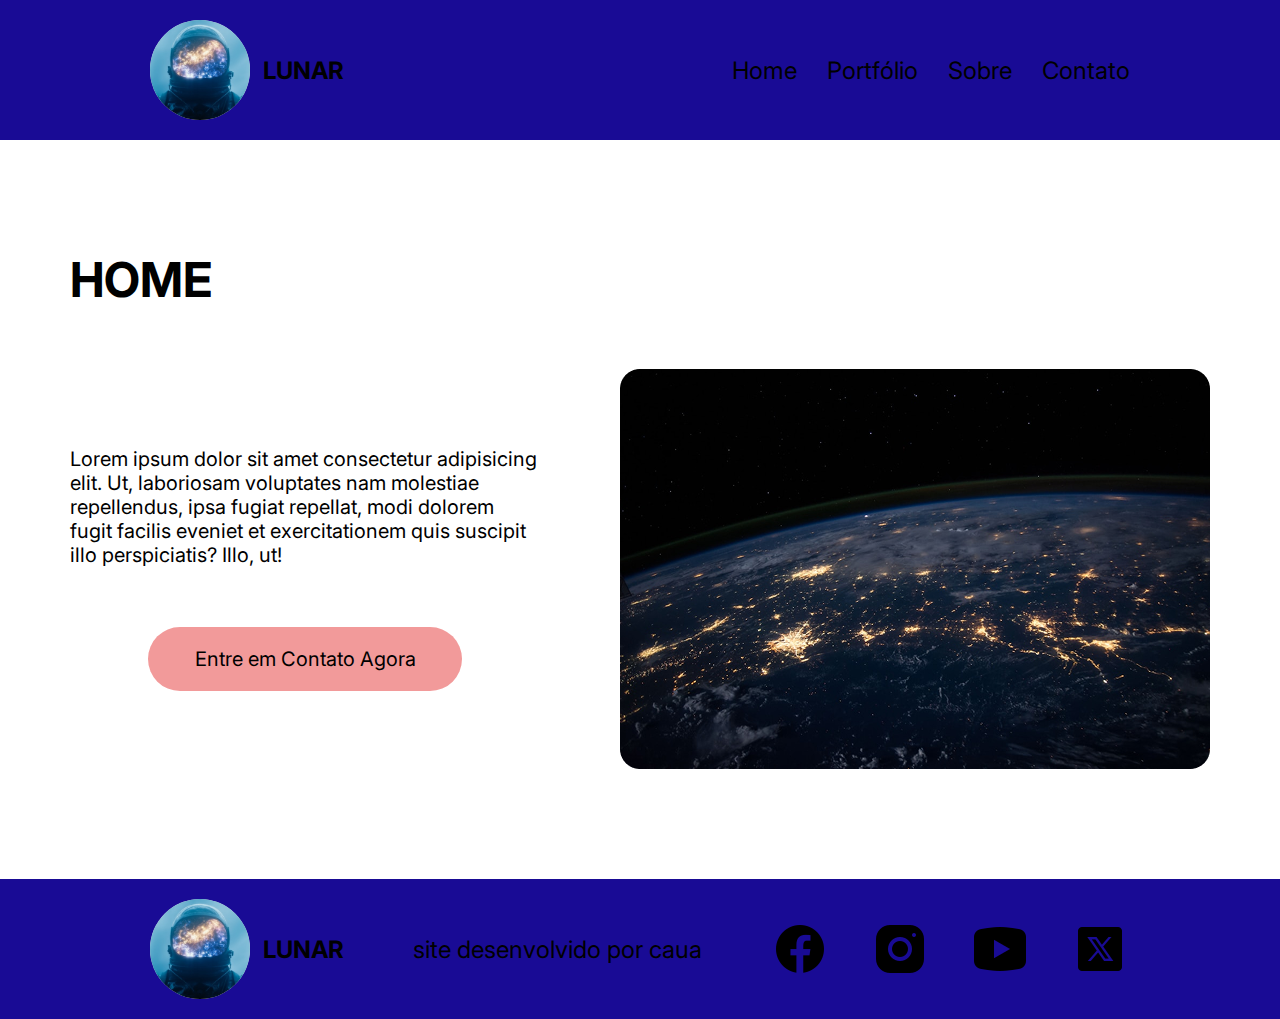
<file: Minha-empresa-main/index.html>
<!DOCTYPE html>
<html lang="pt-br">

<head>
    <meta charset="UTF-8">
    <meta name="viewport" content="width=device-width, initial-scale=1.0">
    <title>Minha Empresa - Home</title>
    <link rel="preconnect" href="https://fonts.googleapis.com">
    <link rel="preconnect" href="https://fonts.gstatic.com" crossorigin>
    <link
        href="https://fonts.googleapis.com/css2?family=Inter:ital,opsz,wght@0,14..32,100..900;1,14..32,100..900&display=swap"
        rel="stylesheet">
    <link rel="stylesheet" href="./style.css">
    <link rel="stylesheet" href="./home.css">
</head>

<body>
    <div class="cabecalho">
        <div class="Logo">
            <img src="./logo.svg" alt="Logo minha empresa">
            <p>LUNAR</p>
        </div>

        <div class="NavBar">
            <a href="./index.html">Home</a>
            <a href="./portfólio.html">Portfólio</a>
            <a href="./sobre.html">Sobre</a>
            <a href="./contato.html">Contato</a>
        </div>

    </div>
     <div class="main">
        <h1>Home</h1>
        <div class="container">
            <div class="lado-esquerdo">
                <p>Lorem ipsum dolor sit amet consectetur adipisicing elit. Ut, laboriosam voluptates nam molestiae repellendus, ipsa fugiat repellat, modi dolorem fugit facilis eveniet et exercitationem quis suscipit illo perspiciatis? Illo, ut!</p>
                <a href="#">Entre em Contato Agora</a>
            </div>
            <img src="./lado direito.png" alt="foto do planeta terra">
        </div>
     </div>

     <div class="rodape">
        <div class="Logo">
            <img src="./logo.svg" alt="Logo minha empresa">
            <p>LUNAR</p>
    </div>

    <p>site desenvolvido por caua</p>

    <div class="icons">
        <img src="./face.svg" alt="facebook">
        <img src="./insta.svg" alt="instagram">
        <img src="./youtube.svg" alt="youtube">
        <img src="./x.svg" alt="x">
    </div>

</body>

</html>
</file>
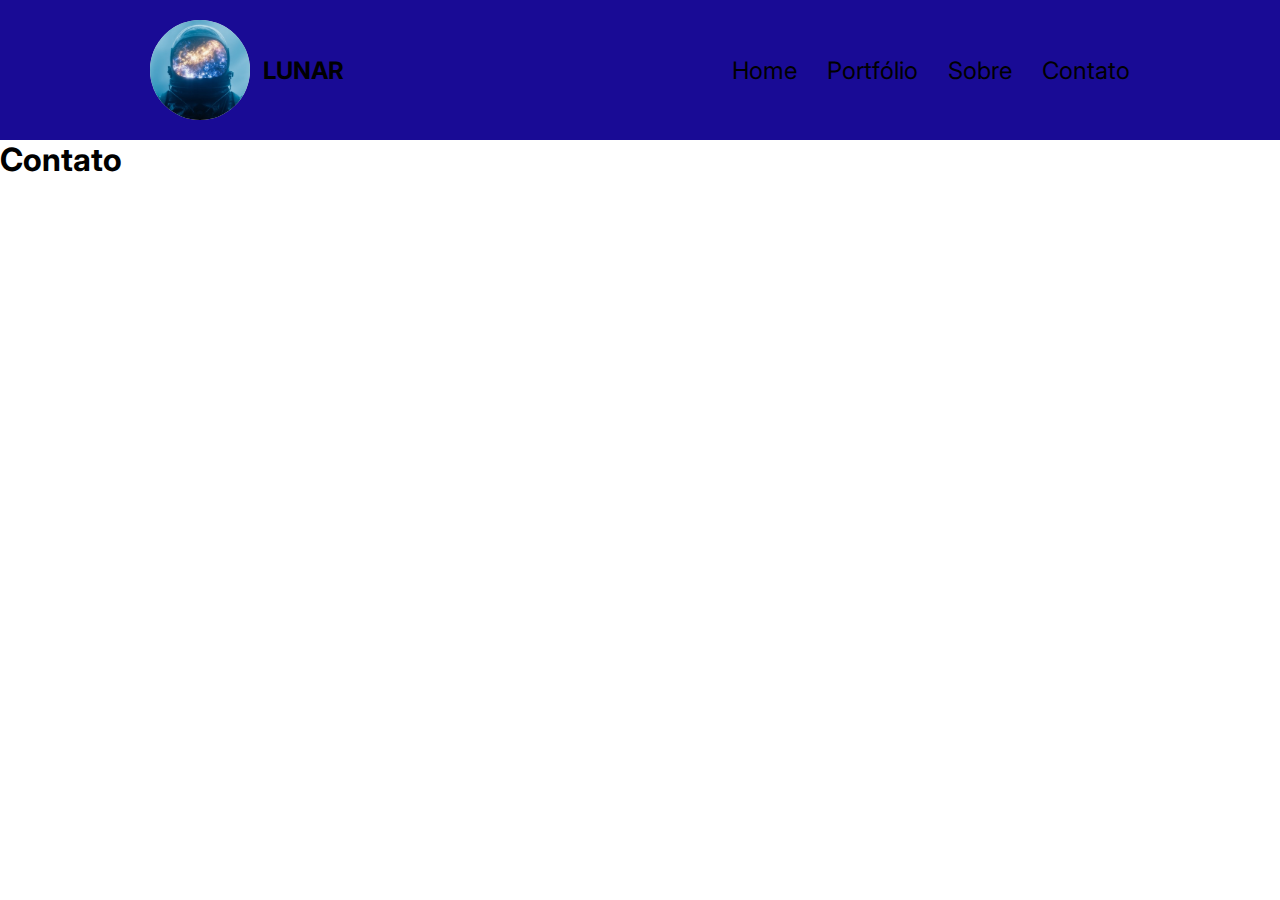
<file: Minha-empresa-main/contato.html>
<!DOCTYPE html>
<html lang="pt-br">

<head>
    <meta charset="UTF-8">
    <meta name="viewport" content="width=device-width, initial-scale=1.0">
    <title>Minha Empresa - Contato</title>
    <link rel="preconnect" href="https://fonts.googleapis.com">
    <link rel="preconnect" href="https://fonts.gstatic.com" crossorigin>
    <link
        href="https://fonts.googleapis.com/css2?family=Inter:ital,opsz,wght@0,14..32,100..900;1,14..32,100..900&display=swap"
        rel="stylesheet">
     <link rel="stylesheet" href="./style.css">
</head>

<body>
    <div class="cabecalho">
        <div class="Logo">
            <img src="./logo.svg" alt="Logo minha empresa">
            <p>LUNAR</p>
        </div>

        <div class="NavBar">
            <a href="./index.html">Home</a>
            <a href="./portfólio.html">Portfólio</a>
            <a href="./sobre.html">Sobre</a>
            <a href="./contato.html">Contato</a>
        </div>

    </div>
    <h1>Contato</h1>    
</body>

</html>
</file>
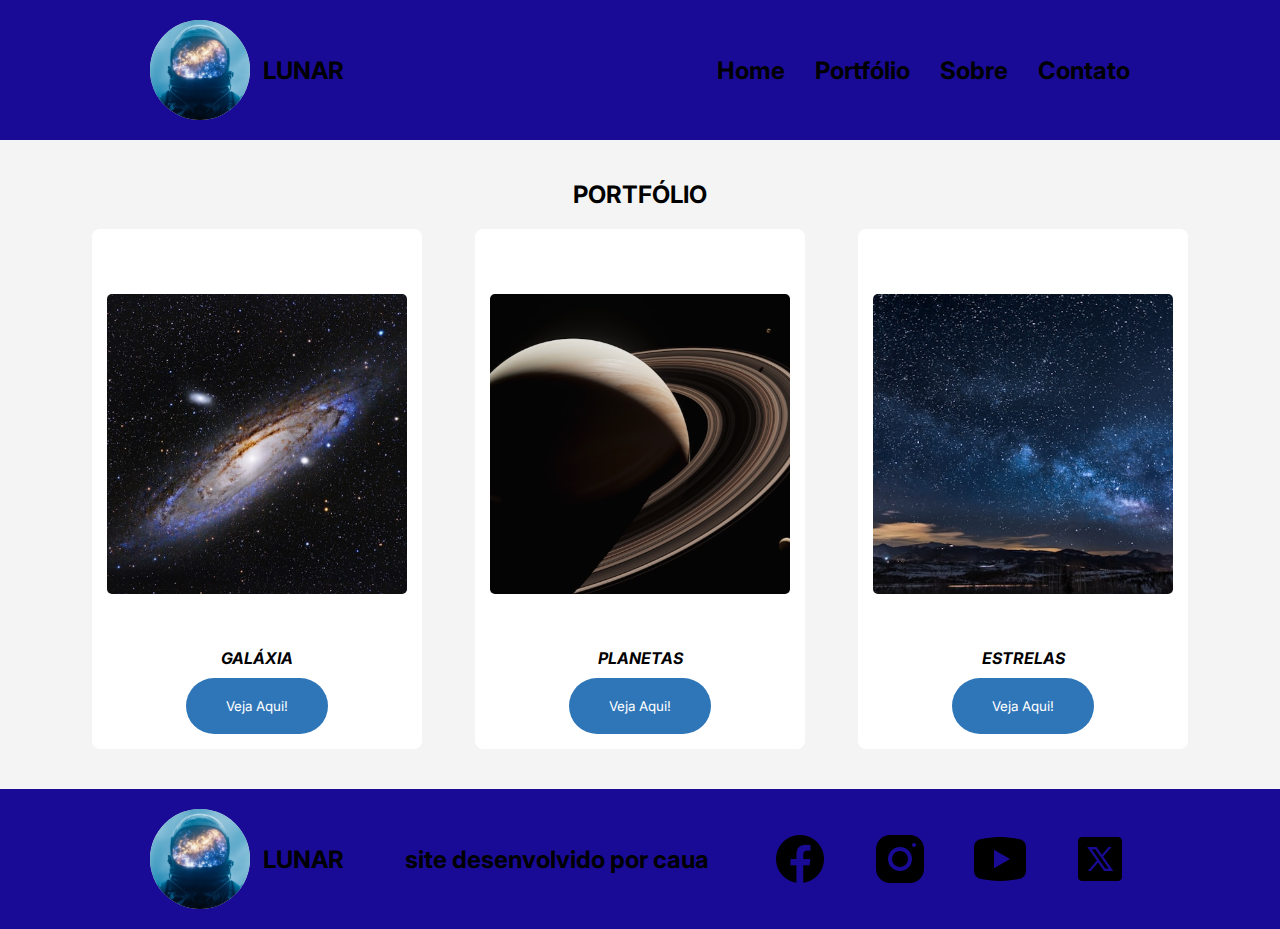
<file: Minha-empresa-main/portfólio.html>
<!DOCTYPE html>
<html lang="pt-br">

<head>
    <meta charset="UTF-8">
    <meta name="viewport" content="width=device-width, initial-scale=1.0">
    <title>Minha Empresa - Portfólio</title>
    <link rel="preconnect" href="https://fonts.googleapis.com">
    <link rel="preconnect" href="https://fonts.gstatic.com" crossorigin>
    <link
        href="https://fonts.googleapis.com/css2?family=Inter:ital,opsz,wght@0,14..32,100..900;1,14..32,100..900&display=swap"
        rel="stylesheet">
     <link rel="stylesheet" href="./style.css">
     <link rel="stylesheet" href="./portfolio.css">
</head>

<body>
    <div class="cabecalho">
        <div class="Logo">
            <img src="./logo.svg" alt="Logo minha empresa">
            <p>LUNAR</p>
        </div>

        <div class="NavBar">
            <a href="./index.html">Home</a>
            <a href="./portfólio.html">Portfólio</a>
            <a href="./sobre.html">Sobre</a>
            <a href="./contato.html">Contato</a>
        </div>
          
    </div>

    <section class="portfolio">
        <h2>PORTFÓLIO</h2>
        <div class="galeria">
            <div class="item">
                <img src="./galaxia.svg" alt="Galáxia">
                <p><i>GALÁXIA</i></p>
                <button>Veja Aqui!</button>
            </div>
            <div class="item">
                <img src="./planetas.svg" alt="Planeta">
                <p><i>PLANETAS</i></p>
                <button>Veja Aqui!</button>
            </div>
            <div class="item">
                <img src="./estrelas.svg" alt="Estrelas">
                <p><i>ESTRELAS</i></p>
                <button>Veja Aqui!</button>
            </div>
        </div>
    </section>  

    <div class="rodape">
        <div class="Logo">
            <img src="./logo.svg" alt="Logo minha empresa">
            <p>LUNAR</p>
    </div>

    <p>site desenvolvido por caua</p>

    <div class="icons">
        <img src="./face.svg" alt="facebook">
        <img src="./insta.svg" alt="instagram">
        <img src="./youtube.svg" alt="youtube">
        <img src="./x.svg" alt="x">
    </div>


</body>

</html>
</file>
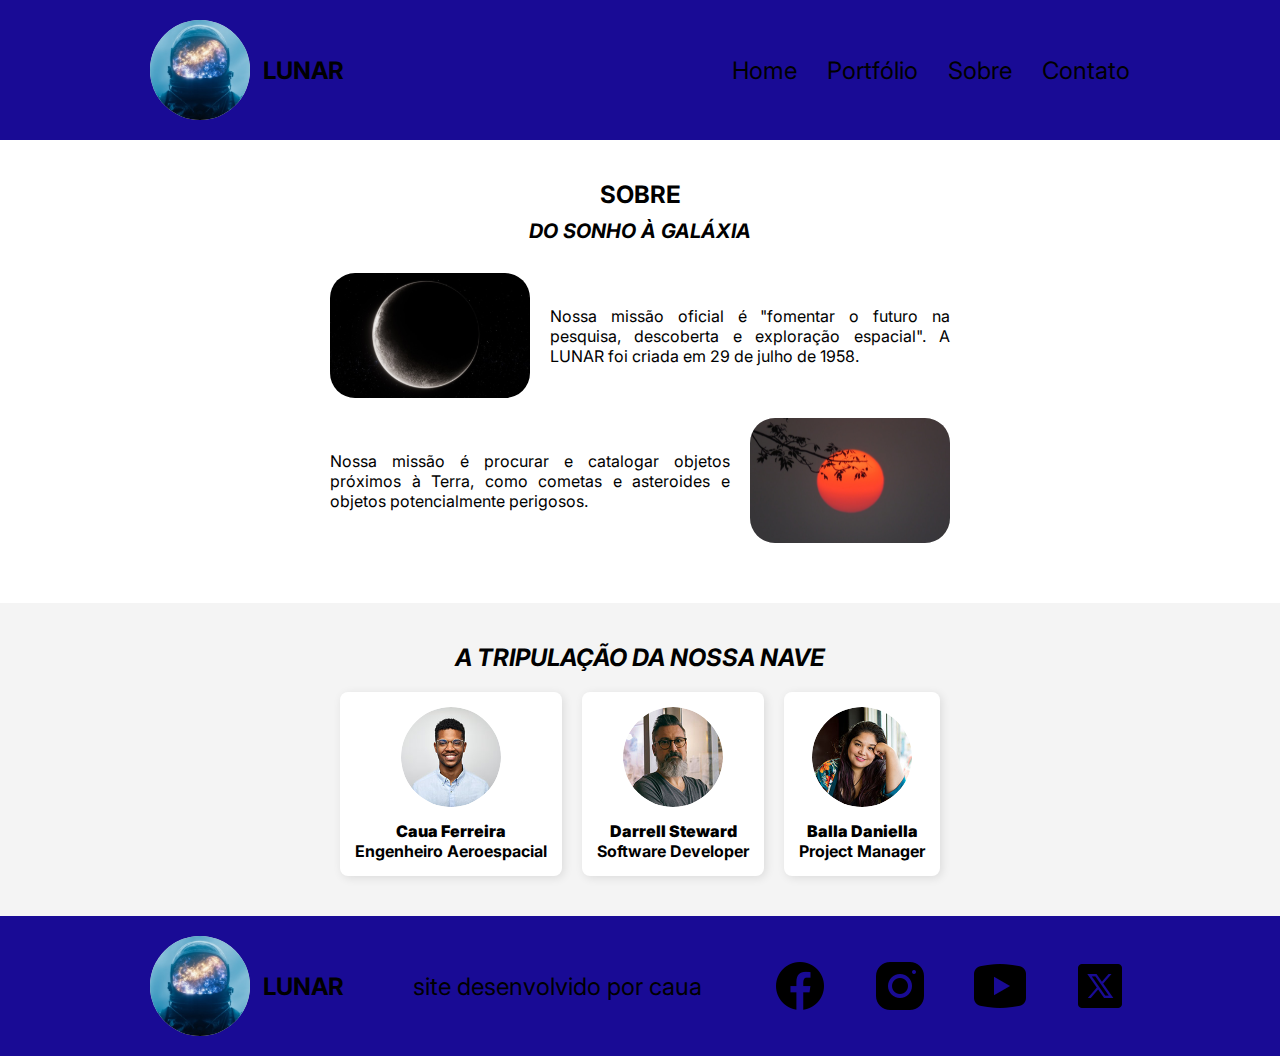
<file: Minha-empresa-main/sobre.html>
<!DOCTYPE html>
<html lang="pt-br">

<head>
    <meta charset="UTF-8">
    <meta name="viewport" content="width=device-width, initial-scale=1.0">
    <title>Minha Empresa - Sobre</title>
    <link rel="preconnect" href="https://fonts.googleapis.com">
    <link rel="preconnect" href="https://fonts.gstatic.com" crossorigin>
    <link
        href="https://fonts.googleapis.com/css2?family=Inter:ital,opsz,wght@0,14..32,100..900;1,14..32,100..900&display=swap"
        rel="stylesheet">
     <link rel="stylesheet" href="./style.css">
     <link rel="stylesheet" href="./sobre.css">
</head>

<body>
    <div class="cabecalho">
        <div class="Logo">
            <img src="./logo.svg" alt="Logo minha empresa">
            <p>LUNAR</p>
        </div>

        <div class="NavBar">
            <a href="./index.html">Home</a>
            <a href="./portfólio.html">Portfólio</a>
            <a href="./sobre.html">Sobre</a>
            <a href="./contato.html">Contato</a>
        </div>

    </div>
    <section class="sobre">
        <h2>SOBRE</h2>
        <h3><i>DO SONHO À GALÁXIA</i></h3>
        <div class="missao">
            <img src="./lua.svg" alt="Lua">
            <p>Nossa missão oficial é "fomentar o futuro na pesquisa, descoberta e exploração espacial". A LUNAR foi criada em 29 de julho de 1958.</p>
        </div>
        <div class="missao">
            <img src="./luacheia.svg" alt="Sol">
            <p>Nossa missão é procurar e catalogar objetos próximos à Terra, como cometas e asteroides e objetos potencialmente perigosos.</p>
        </div>
    </section>

    <section class="tripulacao">
        <h2><i>A TRIPULAÇÃO DA NOSSA NAVE</i></h2>
        <div class="membros">
            <div class="membro">
                <img src="./caua.svg" alt="Caua Ferreira">
                <p><b>Caua Ferreira</b><br>Engenheiro Aeroespacial</p>
            </div>
            <div class="membro">
                <img src="./darren.svg" alt="Darrell Steward">
                <p><b>Darrell Steward</b><br>Software Developer</p>
            </div>
            <div class="membro">
                <img src="./balla.svg" alt="Balla Daniella">
                <p><b>Balla Daniella</b><br>Project Manager</p>
            </div>
        </div>
    </section>

    <div class="rodape">
        <div class="Logo">
            <img src="./logo.svg" alt="Logo minha empresa">
            <p>LUNAR</p>
    </div>

    <p>site desenvolvido por caua</p>

    <div class="icons">
        <img src="./face.svg" alt="facebook">
        <img src="./insta.svg" alt="instagram">
        <img src="./youtube.svg" alt="youtube">
        <img src="./x.svg" alt="x">
    </div>
</body>

</html>
</file>
<file: Minha-empresa-main/style.css>
*{
    margin: 0;
    padding: 0;
    box-sizing: border-box;
    font-family:  "Inter", serif;
    text-decoration: none;
}

.cabecalho{
    background-color: #190B95;
    padding: 20px 150px;
    display: flex;  
    justify-content: space-between;
    align-items: center;

   

    & .NavBar{
        display: flex;
        gap: 30px;

    & a{
        color: black;
        font-size: 24px;
        font-weight: 300px;
       }
    }
}

 .Logo{
    display: flex;
    align-items: center;
    gap: 13px;

    & p{
        font-size: 24px;
        font-weight: bold;
    }
}

.rodape{
    display: flex;
    background-color: #190B95;
    align-items: center;
    padding: 20px 150px;
    justify-content: space-between;

    & p{
        font-size: 24px;
    }

    & .icons{
        display: flex;
        gap: 40px;
    }
}
</file>
<file: Minha-empresa-main/home.css>
.main{
    display: flex;/* item do lado do outro */
    flex-direction: column;/* direcao coluna */
    width: 1140px;/* largura div */
    margin: 110px auto;
    gap: 60px;

    & h1{
        font-size: 48px;
        text-transform: uppercase;
    }

    & .container{
        display: flex;
        align-items: center;
        gap: 80px;
    }

    & .lado-esquerdo{
        display: flex;
        flex-direction: column;
        align-items: center;

        & p{
            margin-bottom: 60px;
            font-size: 20px;

        }

        & a{
            display: flex;
            justify-content: center;
            width: 314px;
            padding: 20px;
            border-radius: 100px;

            background-color: #F29A9A;
            color: black;
            font-size: 20px;
        }
    }
}
</file>
<file: Minha-empresa-main/portfolio.css>
body {
    background-color: #f4f4f4;
    color: #000;
    font-weight: bold;
}


.portfolio {
    text-align: center;
    padding: 40px 20px;
}

.galeria {
    display: flex;
    justify-content: center;
    gap: 53px;
    margin-top: 20px;
}

    .item {
        background: white;
        padding: 15px;
        border-radius: 8px;
    }

.item img {
    width: 300px;
    height: 400px;
    border-radius: 5px;
}

button {
    background: #2F76B8;
    color: #fff;
    padding: 20px 40px;
    border: none;
    border-radius: 100px;
    cursor: pointer;
    margin-top: 10px;
}

.rodape{
    display: flex;
    background-color: #190B95;
    align-items: center;
    padding: 20px 150px;
    justify-content: space-between;

    & p{
        font-size: 24px;
    }

    & .icons{
        display: flex;
        gap: 40px;
    }
}
</file>
<file: Minha-empresa-main/sobre.css>
.sobre {
    text-align: center;
    padding: 40px 20px;
    background-color: white;
}

.sobre h2 {
    font-size: 24px;
    font-weight: bold;
    margin-bottom: 10px;
}

.sobre h3 {
    font-style: italic;
    font-size: 20px;
    margin-bottom: 30px;
}

/* Layout para as missões com imagem de um lado e texto do outro */
.missao {
    display: flex;
    align-items: center;
    justify-content: center;
    gap: 20px;
    margin-bottom: 20px;
    max-width: 800px;
    margin-left: auto;
    margin-right: auto;
}

.missao:nth-child(odd) {
    flex-direction: row; /* Imagem à esquerda, texto à direita */
}

.missao:nth-child(even) {
    flex-direction: row-reverse; /* Imagem à direita, texto à esquerda */
}

.missao img {
    width: 200px;
    height: auto;
    border-radius: 5px;
}

.missao p {
    max-width: 400px;
    font-size: 16px;
    text-align: justify;
}
.tripulacao {
    text-align: center;
    padding: 40px 20px;
    background-color: #f4f4f4;
}

.tripulacao h2 {
    font-size: 24px;
    font-weight: bold;
    margin-bottom: 20px;
}

.membros {
    display: flex;
    justify-content: center;
    gap: 20px;
    flex-wrap: wrap;
}

.membro {
    background: white;
    padding: 15px;
    border-radius: 8px;
    text-align: center;
    box-shadow: 2px 2px 10px rgba(0, 0, 0, 0.1);
}

.membro img {
    width: 100px;
    height: 100px;
    border-radius: 50%;
    margin-bottom: 10px;
}

.membro p {
    font-size: 16px;
    font-weight: bold;
}
</file>
